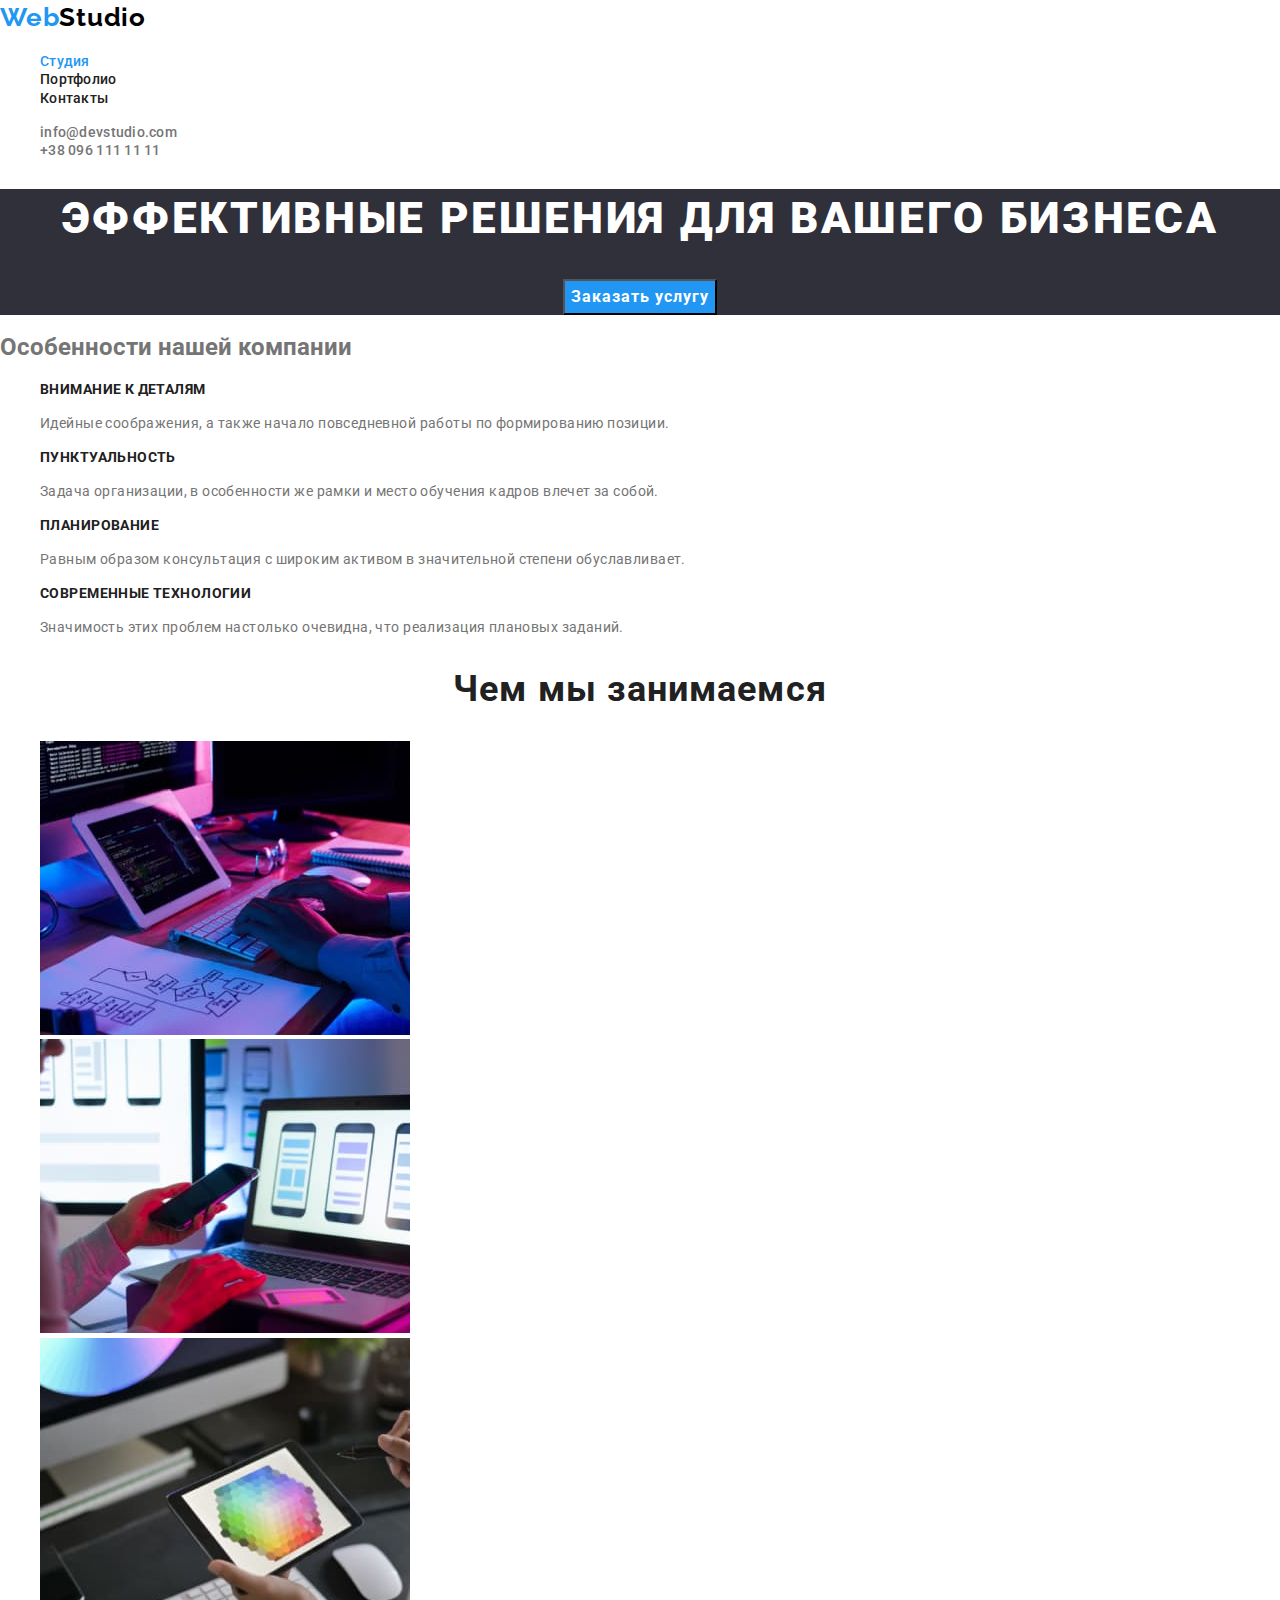
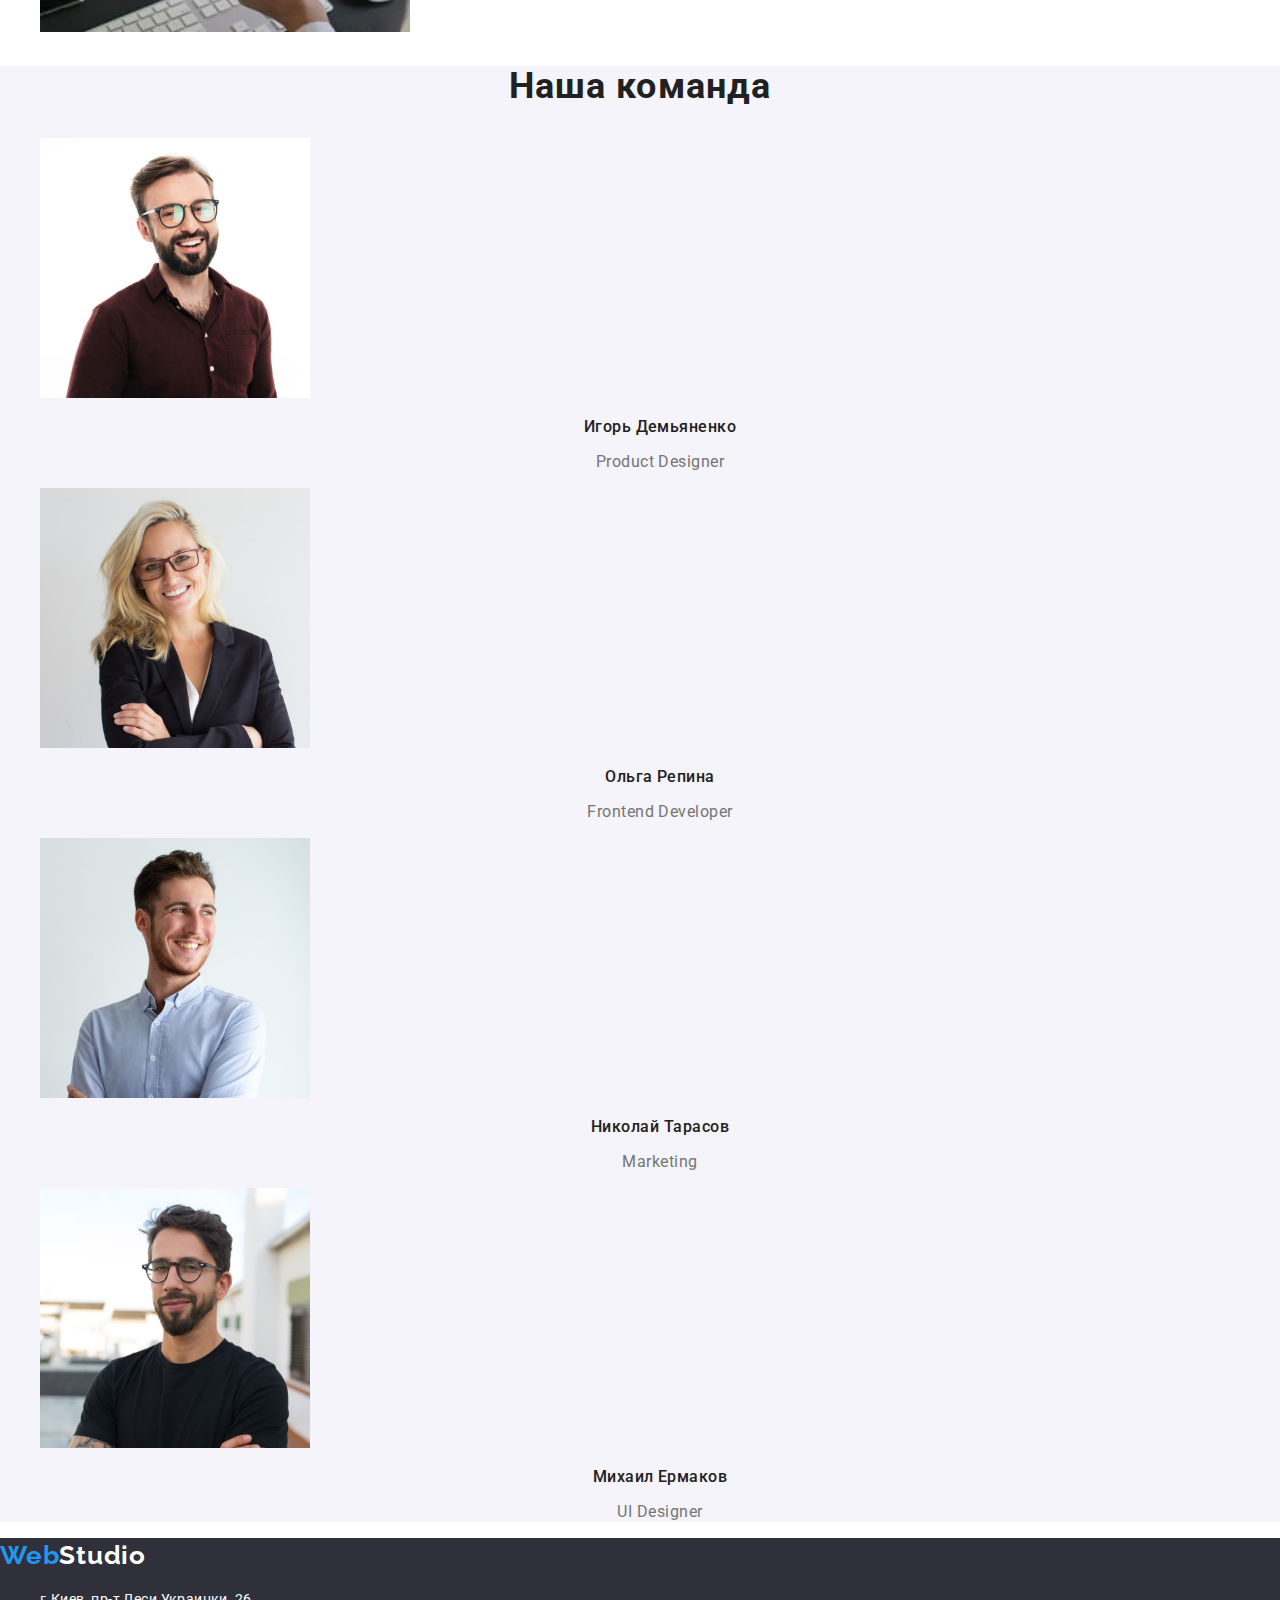
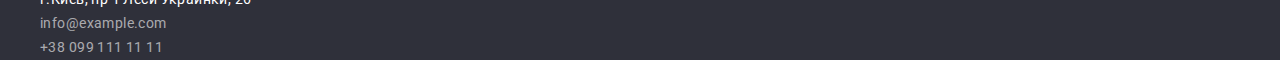
<file: index.html>
<!DOCTYPE html>
<html lang="ru">


<head>
    <meta charset="UTF-8" />
    <meta http-equiv="X-UA-Compatible" content="IE=edge" />
    <meta name="viewport" content="width=device-width, initial-scale=1.0" />
    <title>WebStudio</title>
    <link rel="stylesheet"
        href="https://cdnjs.cloudflare.com/ajax/libs/modern-normalize/1.0.0/modern-normalize.min.css" />
    <link rel="preconnect" href="https://fonts.gstatic.com" />
    <link rel="stylesheet"
        href="https://fonts.googleapis.com/css2?family=Raleway:wght@700&family=Roboto:wght@400;500;700;900&display=swap">
    <link rel="stylesheet" href="./css/style.css">
</head>

<body>
    <!--Header-->
    <header class="header">
        <a class="logo link" href="./"><span class="blue-logo">Web</span>Studio</a>
        <nav class="navigation">
            <ul class="menu list">
                <li class="menu-item">
                    <a class="menu-link link current" href="./index.html">Студия</a>
                </li>
                <li class="menu-item">
                    <a class="menu-link link" href="./portfolio.html">Портфолио</a>
                </li>
                <li class="menu-item">
                    <a class="menu-link link" href="">Контакты</a>
                </li>
            </ul>
        </nav>
        <ul class="menu-item list">
            <li><a class="contact-link menu-link link" href="mailto:info@devstudio.com">info@devstudio.com</a></li>
            <li><a class="contact-link menu-link link" href="tel:+380961111111">+38 096 111 11 11</a></li>
        </ul>

    </header>
    <main>
        <!--Hero-->
        <section class="hero">
            <h1 class="hero-title">Эффективные решения для вашего бизнеса</h1>
            <button class="primary-button" type="button">Заказать услугу</button>
        </section>
        <!--Features-->
        <section>
            <h2>Особенности нашей компании</h2>
            <ul class="feature-list list">
                <li class="feature-item">
                    <h3 class="feature-title">Внимание к деталям</h3>
                    <p class="feature-description">
                        Идейные соображения, а также начало повседневной работы по
                        формированию позиции.
                    </p>
                </li>
                <li class="feature-item">
                    <h3 class="feature-title">Пунктуальность</h3>
                    <p class="feature-description">
                        Задача организации, в особенности же рамки и место обучения кадров
                        влечет за собой.
                    </p>
                </li>
                <li class="feature-item">
                    <h3 class="feature-title">Планирование</h3>
                    <p class="feature-description">
                        Равным образом консультация с широким активом в значительной
                        степени обуславливает.
                    </p>
                </li>
                <li class="feature-item">
                    <h3 class="feature-title">Современные технологии</h3>
                    <p class="feature-description">
                        Значимость этих проблем настолько очевидна, что реализация
                        плановых заданий.
                    </p>
                </li>
            </ul>
        </section>
        <!--Our classes-->
        <section>
            <h2 class="second-level-headings">Чем мы занимаемся</h2>
            <ul class="list">
                <li>
                    <img src="./images/our-classes/img-1.jpg" alt="пишем код" width="370" height="294" />
                </li>
                <li>
                    <img src="./images/our-classes/img-2.jpg" alt="оптимизация под смартфон" width="370" height="294" />
                </li>
                <li>
                    <img src="./images/our-classes/img-3.jpg" alt="дизайн на планшете" width="370" height="294" />
                </li>
            </ul>
        </section>
        <!--Our team-->
        <section class="our-team-section">
            <h2 class="second-level-headings">Наша команда</h2>
            <ul class="list">
                <li>
                    <img src="./images/our-team/img-1.jpg" alt="Изображен Product Designer Игорь Демьяненко" width="270"
                        height="260" />
                    <h3 class="name-title">Игорь Демьяненко</h3>
                    <p class="profession" lang="en">Product Designer</p>
                </li>
                <li>
                    <img src="./images/our-team/img-2.jpg" alt="Изображена Frontend Developer Ольга Репина" width="270"
                        height="260" />
                    <h3 class="name-title">Ольга Репина</h3>
                    <p class="profession" lang="en">Frontend Developer</p>
                </li>
                <li>
                    <img src="./images/our-team/img-3.jpg" alt="Изображен Marketing Николай Тарасов" width="270"
                        height="260" />
                    <h3 class="name-title">Николай Тарасов</h3>
                    <p class="profession" lang="en">Marketing</p>
                </li>
                <li>
                    <img src="./images/our-team/img-4.jpg" alt="Изображен UI Designer Михаил Ермаков" width="270"
                        height="260" />
                    <h3 class="name-title">Михаил Ермаков</h3>
                    <p class="profession" lang="en">UI Designer</p>
                </li>
            </ul>
        </section>
    </main>
    <!--Footer-->
    <footer class="footer">
        <a class="logo link" href="./"><span class="blue-logo">Web</span><span
                class="color-logo-footer">Studio</span></a>

        <address>
            <ul class="menu-footer list">
                <li>
                    <a class=" link" href="https://goo.gl/maps/N5KW4McrUBXQHcLB9" target="_blank"
                        rel="nooperen noreferrer">
                        <span class="adress-color">г.Киев,
                            пр-т Леси
                            Украинки, 26</span>
                    </a>
                </li>
                <li><a class="contact-link-footer link" href="mailto:info@example.com">info@example.com</a></li>
                <li><a class="contact-link-footer link" href="tel:+380991111111">+38 099 111 11 11</a></li>
            </ul>
        </address>
    </footer>
</body>

</html>
</file>
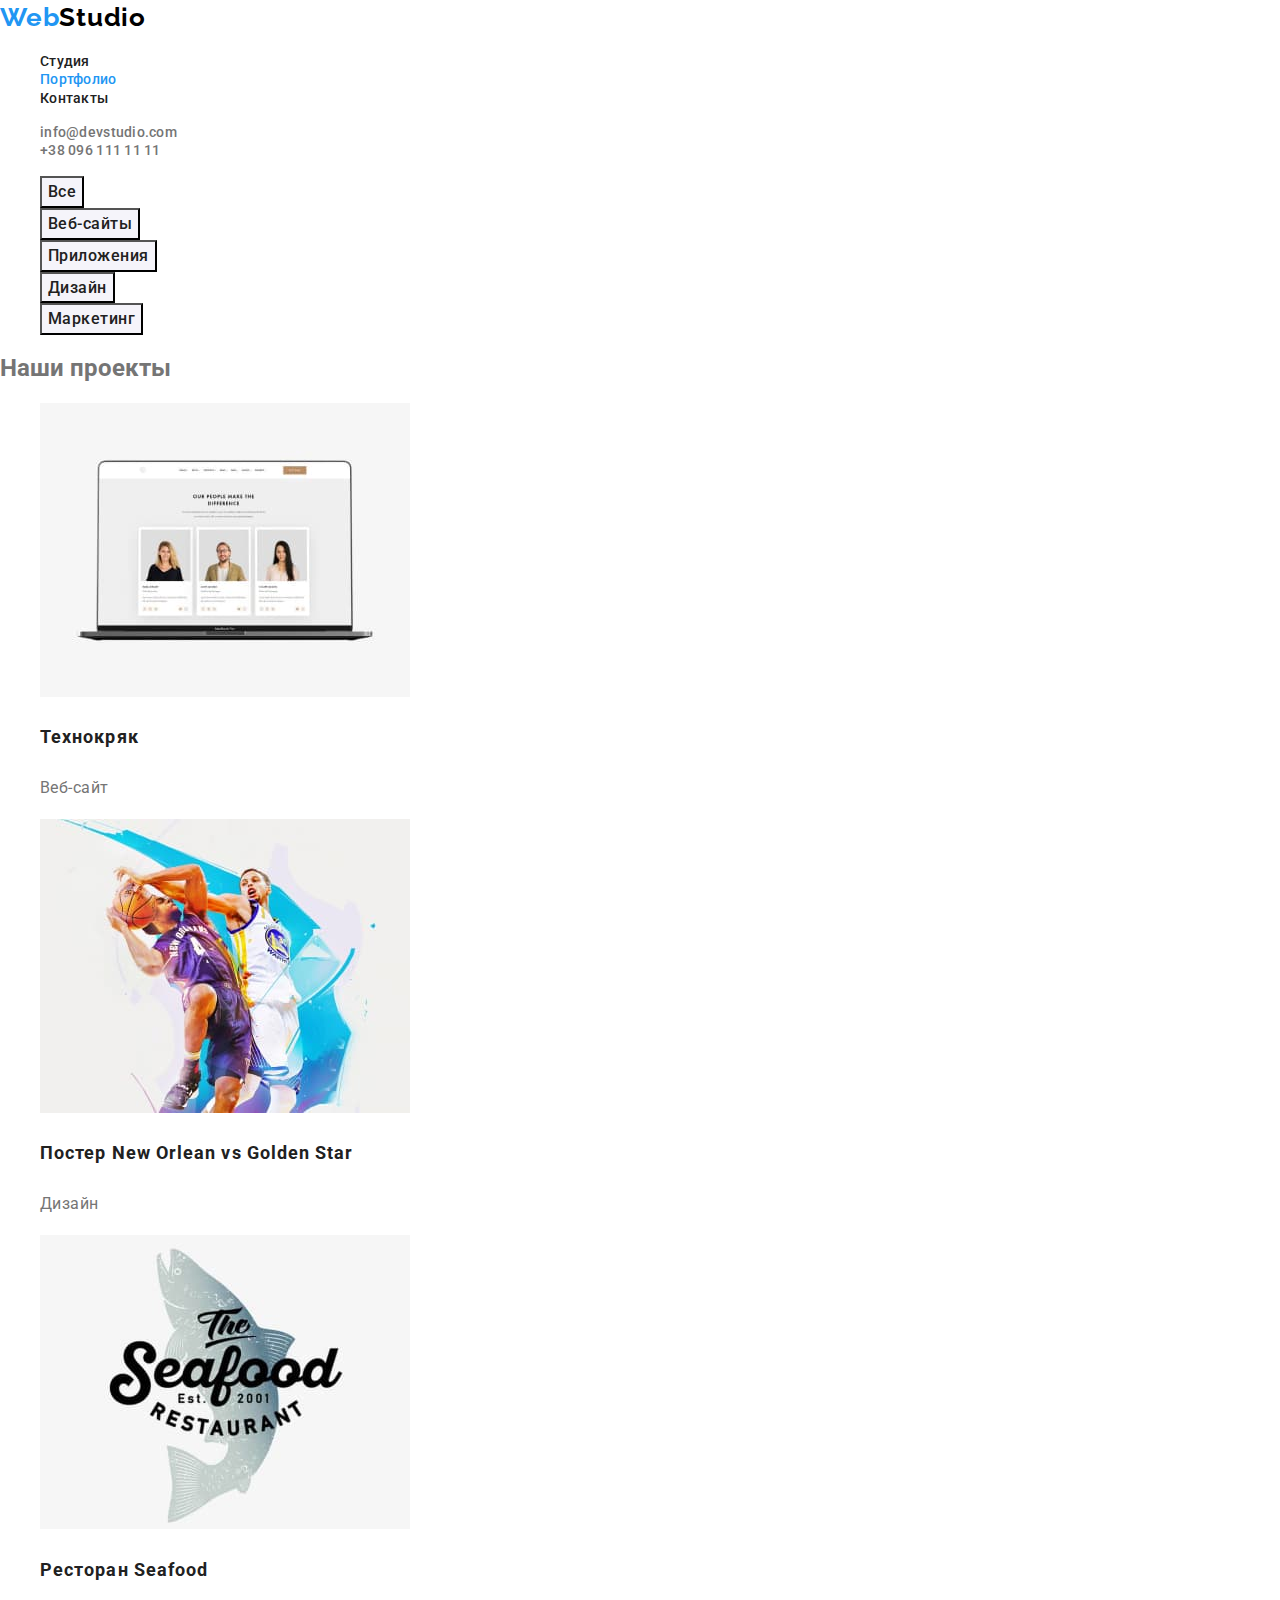
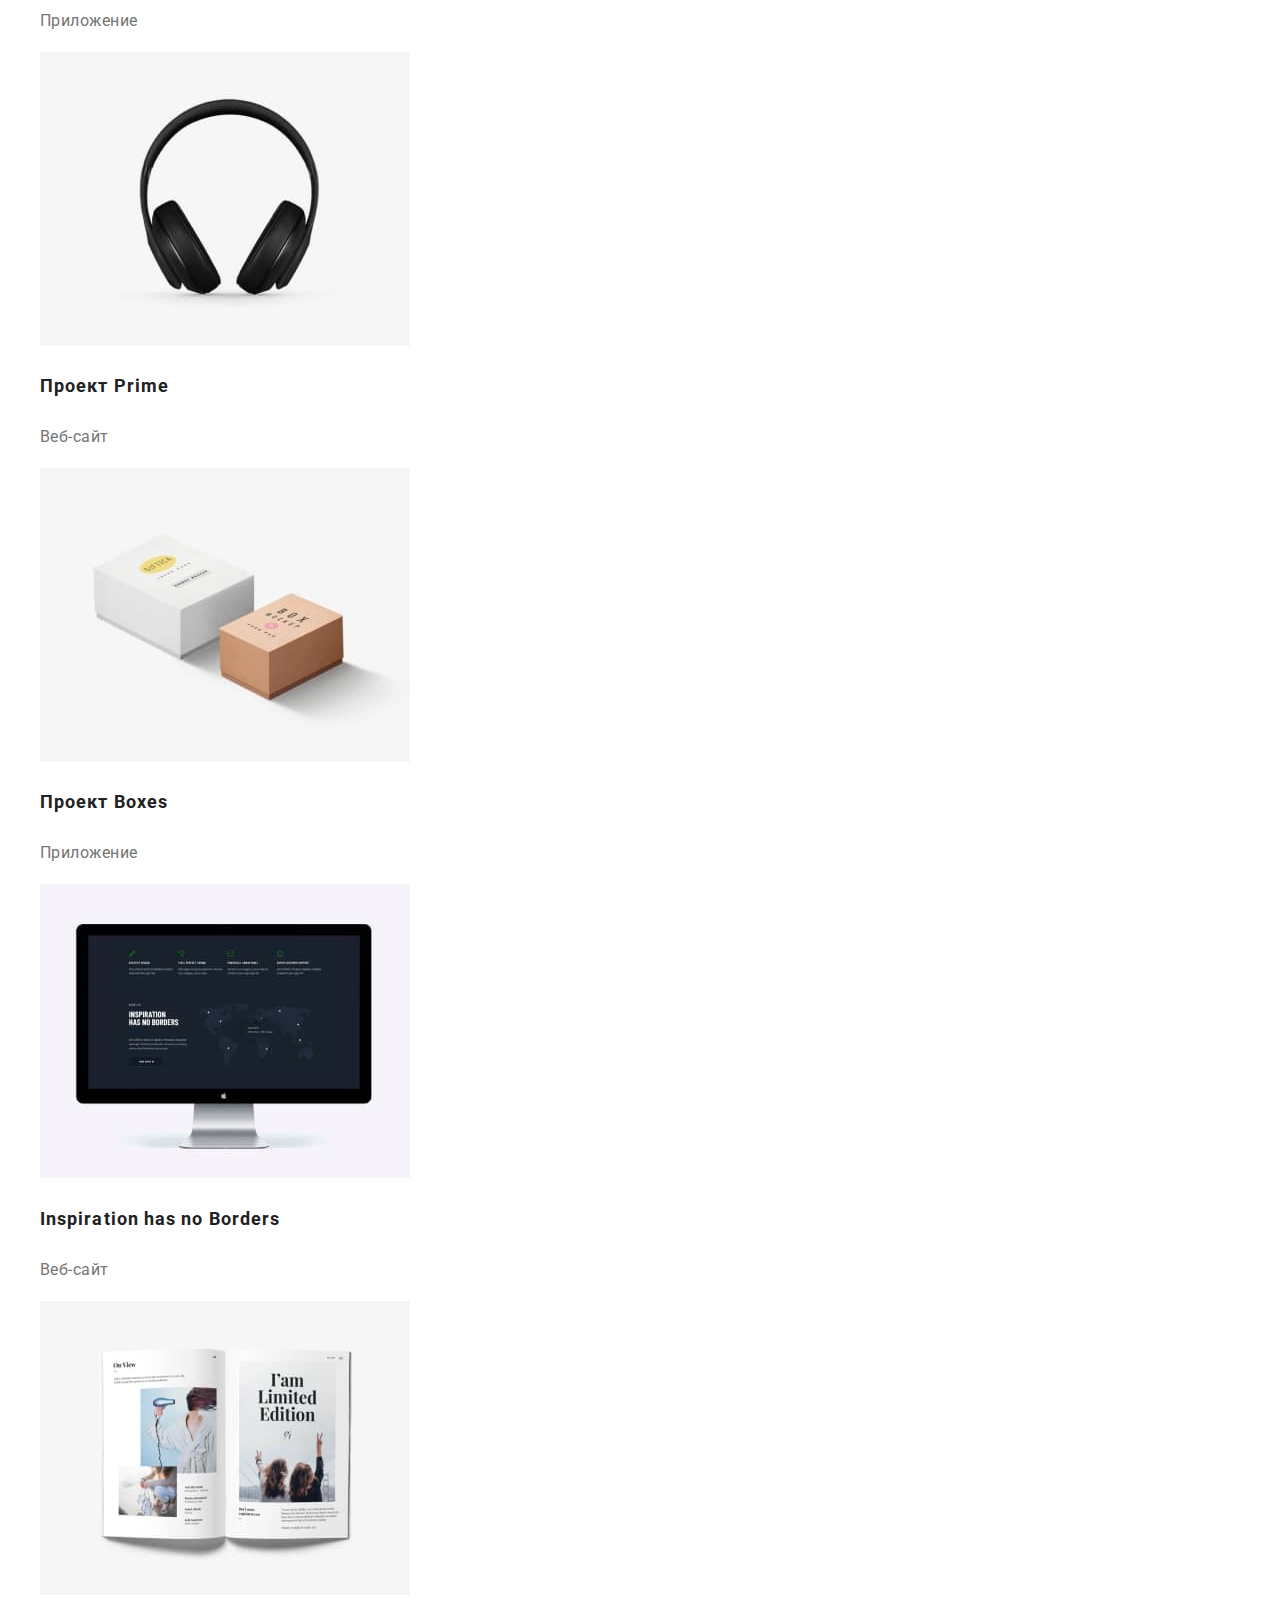
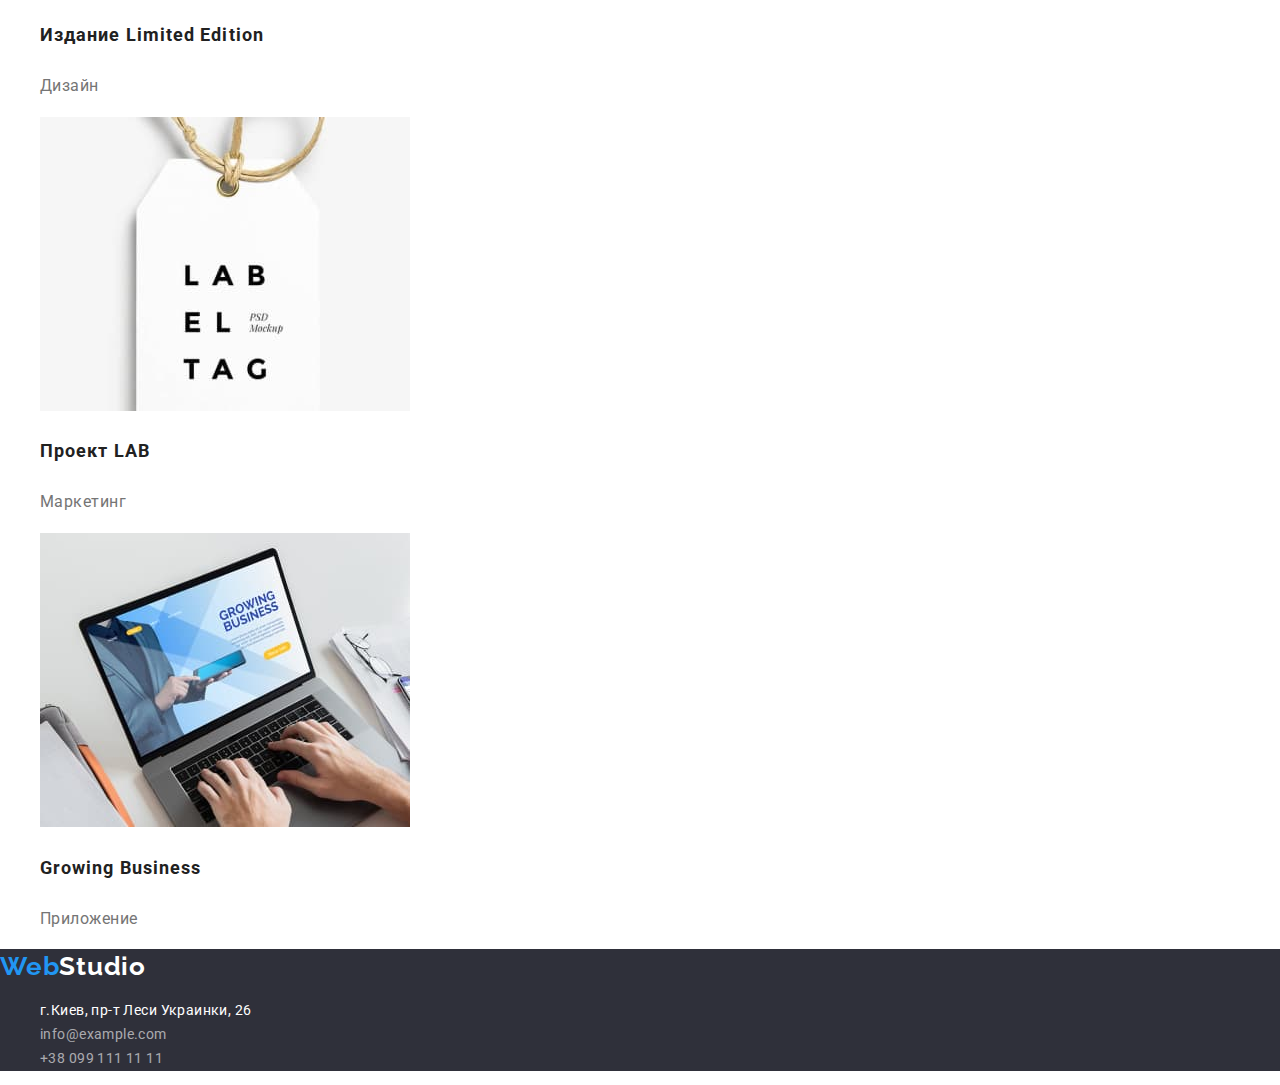
<file: portfolio.html>
<!DOCTYPE html>
<html lang="ru">


<head>
    <meta charset="UTF-8" />
    <meta http-equiv="X-UA-Compatible" content="IE=edge" />
    <meta name="viewport" content="width=device-width, initial-scale=1.0" />
    <title>WebStudio</title>
    <link rel="stylesheet"
        href="https://cdnjs.cloudflare.com/ajax/libs/modern-normalize/1.0.0/modern-normalize.min.css" />
    <link rel="preconnect" href="https://fonts.gstatic.com" />
    <link rel="stylesheet"
        href="https://fonts.googleapis.com/css2?family=Raleway:wght@700&family=Roboto:wght@400;500;700;900&display=swap">
    <link rel="stylesheet" href="./css/style.css">
</head>

<body>
    <!--Header-->
    <header class="header">
        <a class="logo link" href="./"><span class="blue-logo">Web</span>Studio</a>
        <nav class="navigation">
            <ul class="menu list">
                <li class="menu-item">
                    <a class="menu-link link" href="./index.html">Студия</a>
                </li>
                <li class="menu-item">
                    <a class="menu-link link current" href="./portfolio.html">Портфолио</a>
                </li>
                <li class="menu-item">
                    <a class="menu-link link" href="">Контакты</a>
                </li>
            </ul>
        </nav>
        <ul class="menu-item list">
            <li><a class="contact-link menu-link link" href="mailto:info@devstudio.com">info@devstudio.com</a></li>
            <li><a class="contact-link menu-link link" href="tel:+380961111111">+38 096 111 11 11</a></li>
        </ul>
    </header>
    <main>
        <section>
            <!-- Button -->
            <ul class="menu-portfolio-btn list">
                <li>
                    <button class="secondary-btn" type="button">Все</button>
                </li>
                <li>
                    <button class="secondary-btn" type="button">Веб-сайты</button>
                </li>
                <li>
                    <button class="secondary-btn" type="button">Приложения</button>
                </li>
                <li>
                    <button class="secondary-btn" type="button">Дизайн</button>
                </li>
                <li>
                    <button class="secondary-btn" type="button">Маркетинг</button>
                </li>
            </ul>

            <!-- Portfolio cards -->
            <h2>Наши проекты</h2>
            <ul class="list">
                <li>
                    <a class="link" href="">
                        <img src="./images/portfolio/project01-01.jpg" alt="ноутбук" width="370" height="294" />
                        <h3 class="portfolio-item-title">Технокряк</h3>
                        <p class="under-heading-portfolio">Веб-сайт</p>
                    </a>
                </li>
                <li>
                    <a class="link" href="">
                        <img src="./images/portfolio/project01-02.jpg" alt="два баскетболиста" width="370"
                            height="294" />
                        <h3 class="portfolio-item-title">Постер <span lang="en">New Orlean vs Golden Star</span></h3>
                        <p class="under-heading-portfolio">Дизайн</p>
                    </a>
                </li>
                <li>
                    <a class="link" href="">
                        <img src="./images/portfolio/project01-03.jpg" alt="логотип ресторана" width="370"
                            height="294" />
                        <h3 class="portfolio-item-title">Ресторан <span lang="en">Seafood</span></h3>
                        <p class="under-heading-portfolio">Приложение</p>
                    </a>
                </li>
                <li>
                    <a class="link" href="">
                        <img src="./images/portfolio/project02-01.jpg" alt="наушники" width="370" height="294" />
                        <h3 class="portfolio-item-title">Проект <span lang="en">Prime</span></h3>
                        <p class="under-heading-portfolio">Веб-сайт</p>
                    </a>
                </li>
                <li>
                    <a class="link" href="">
                        <img src="./images/portfolio/project02-02.jpg" alt="две коробочки" width="370" height="294" />
                        <h3 class="portfolio-item-title">Проект <span lang="en">Boxes</span></h3>
                        <p class="under-heading-portfolio">Приложение</p>
                    </a>
                </li>
                <li>
                    <a class="link" href="">
                        <img src="./images/portfolio/project02-03.jpg" alt="аймак" width="370" height="294" />
                        <h3 class="portfolio-item-title" lang="en">Inspiration has no Borders</h3>
                        <p class="under-heading-portfolio">Веб-сайт</p>
                    </a>
                </li>
                <li>
                    <a class="link" href="">
                        <img src="./images/portfolio/project03-01.jpg" alt="журнал" width="370" height="294" />
                        <h3 class="portfolio-item-title">Издание <span lang="en">Limited Edition</span></h3>
                        <p class="under-heading-portfolio">Дизайн</p>
                    </a>
                </li>
                <li>
                    <a class="link" href="">
                        <img src="./images/portfolio/project03-02.jpg" alt="этикетка" width="370" height="294" />
                        <h3 class="portfolio-item-title">Проект <span lang="en">LAB</span></h3>
                        <p class="under-heading-portfolio">Маркетинг</p>
                    </a>
                </li>
                <li>
                    <a class="link" href="">
                        <img src="./images/portfolio/project03-03.jpg" alt="работа на ноутбуке" width="370"
                            height="294" />
                        <h3 class="portfolio-item-title" lang="en">Growing Business</h3>
                        <p class="under-heading-portfolio">Приложение</p>
                    </a>
                </li>
            </ul>
        </section>
    </main>
    <!--Footer-->
    <footer class="footer">
        <a class="logo link" href="./"><span class="blue-logo">Web</span><span
                class="color-logo-footer">Studio</span></a>

        <address>
            <ul class="menu-footer list">
                <li>
                    <a class=" link" href="https://goo.gl/maps/N5KW4McrUBXQHcLB9" target="_blank"
                        rel="nooperen noreferrer">
                        <span class="adress-color">г.Киев,
                            пр-т Леси
                            Украинки, 26</span></a>
                </li>
                <li><a class="contact-link-footer link" href="mailto:info@example.com">info@example.com</a></li>
                <li><a class="contact-link-footer link" href="tel:+380991111111">+38 099 111 11 11</a></li>
            </ul>
        </address>
    </footer>
</body>

</html>
</file>
<file: css/style.css>
:root {
  --accent-color: #2196f3;
  --secondary-text-color: #212121;
  --mein-text-color: #757575;
  --white-text: #ffffff;
  --our-tea-background: #f5f4fa;
  --hero-footer-background: #2f303a;
  --logo-color: #000000;
  --contact-link-footer: rgba(255, 255, 255, 0.6);
}
.list {
  list-style: none;
}
.link {
  text-decoration: none;
}
body {
  font-family: "Roboto", sans-serif;
  color: #757575;
}

/* Header */
.logo {
  font-family: "Raleway", sans-serif;
  font-weight: 700;
  font-size: 26px;
  line-height: 1.38;
  letter-spacing: 0.03em;
  color: var(--logo-color);
}
.blue-logo {
  color: var(--accent-color);
}
.menu-link {
  font-weight: 500;
  font-size: 14px;
  line-height: 1.14;
  letter-spacing: 0.02em;
  color: var(--secondary-text-color);
}
.menu-link:hover,
.menu-link:focus,
.menu-link.current {
  color: var(--accent-color);
}
.contact-link {
  color: var(--mein-text-color);
}
.contact-link:hover,
.contact-link:focus {
  color: var(--accent-color);
}

/* Hero */
.hero {
  background: var(--hero-footer-background);
  text-align: center;
}
.hero-title {
  font-family: "Roboto", sans-serif;
  font-weight: 900;
  font-size: 44px;
  line-height: 1.36;
  text-align: center;
  letter-spacing: 0.06em;
  text-transform: uppercase;
  color: var(--white-text);
}
.primary-button {
  font-weight: 700;
  font-size: 16px;
  line-height: 1.87;
  letter-spacing: 0.06em;
  cursor: pointer;
  color: var(--white-text);
  background: var(--accent-color);
}
.primary-button {
  display: inline-block;
}
/* Features */
.feature-title {
  font-family: "Roboto", sans-serif;
  font-weight: 700;
  font-size: 14px;
  line-height: 1.14;
  letter-spacing: 0.03em;
  text-transform: uppercase;
  color: var(--secondary-text-color);
}
.feature-description {
  font-weight: 400;
  font-size: 14px;
  line-height: 1.71;
  letter-spacing: 0.03em;
  color: var(--mein-text-color);
}
/* Our classes */
.second-level-headings {
  font-weight: 700;
  font-size: 36px;
  line-height: 1.16;
  text-align: center;
  letter-spacing: 0.03em;
  color: var(--secondary-text-color);
}
/* Our team */
.our-team-section {
  background: var(--our-tea-background);
}
.name-title {
  font-weight: 500;
  font-size: 16px;
  line-height: 1.18;
  text-align: center;
  letter-spacing: 0.03em;
  color: var(--secondary-text-color);
}
.profession {
  font-weight: 400;
  font-size: 16px;
  line-height: 1.18;
  text-align: center;
  letter-spacing: 0.03em;
  color: var(--mein-text-color);
}
/* Footer */
.footer {
  background: var(--hero-footer-background);
}
.menu-footer {
  font-weight: 400;
  font-size: 14px;
  font-style: normal;
  line-height: 1.71;
  letter-spacing: 0.03em;
}
.color-logo-footer,
.adress-color {
  color: var(--white-text);
}
.contact-link-footer,
.contact-link-footer {
  color: var(--contact-link-footer);
}
.contact-link-footer:hover,
.contact-link-footer:focus {
  color: var(--accent-color);
}
/* Secondary-btn */
.secondary-btn {
  font-weight: 500;
  font-size: 16px;
  line-height: 1.62;
  letter-spacing: 0.03em;
  cursor: pointer;
  background: var(--our-tea-background);
  color: var(--secondary-text-color);
}
.secondary-btn:hover,
.secondary-btn:focus,
.secondary-btn.current {
  color: var(--white-text);
  background-color: var(--accent-color);
}
/* Portfolio cards */
.portfolio-item-title {
  font-weight: 700;
  font-size: 18px;
  line-height: 2;
  letter-spacing: 0.06em;
  color: var(--secondary-text-color);
}
.under-heading-portfolio {
  font-weight: 400;
  font-size: 16px;
  line-height: 1.87;
  letter-spacing: 0.03em;
  color: var(--mein-text-color);
}
</file>
